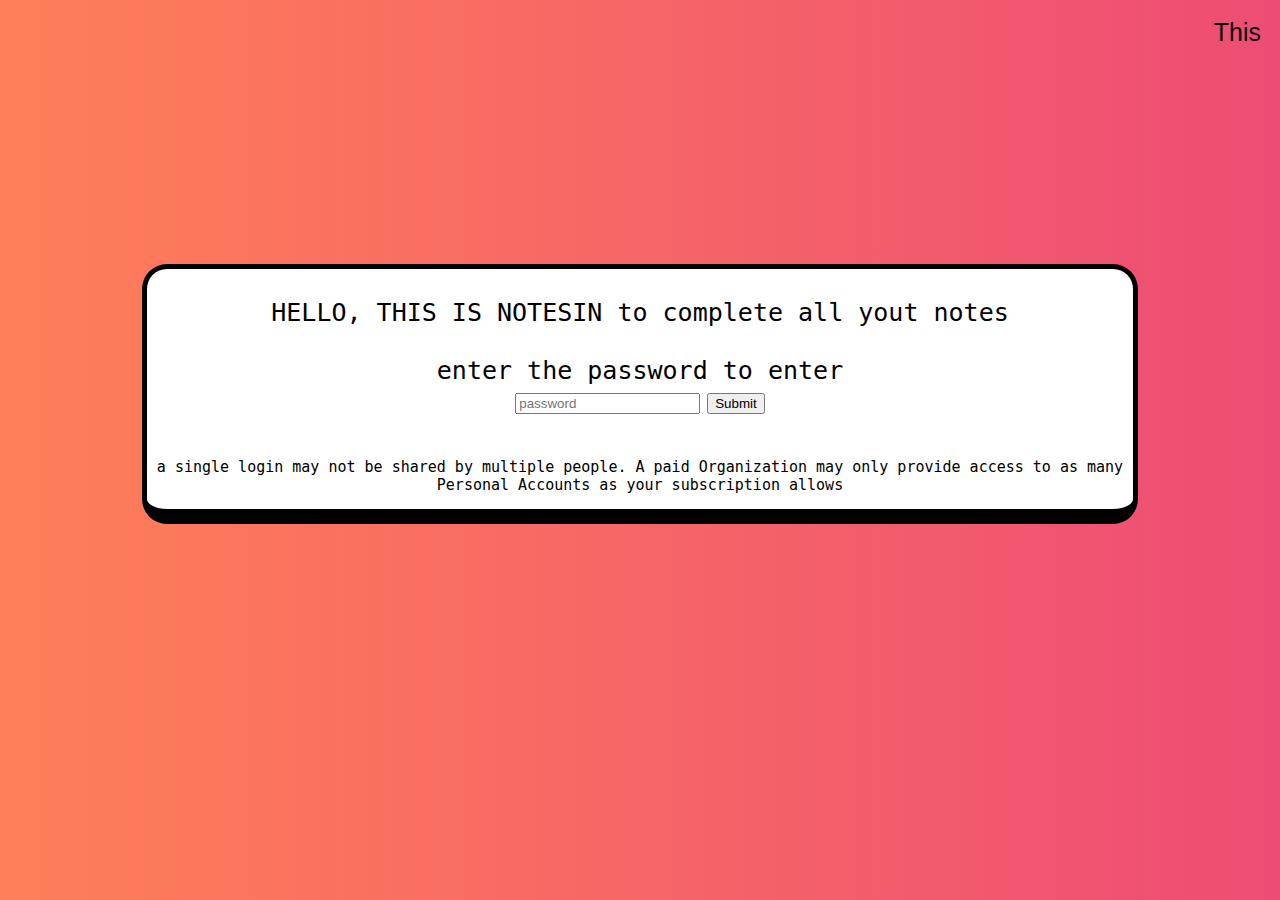
<file: index.html>
<!DOCTYPE html>
<html lang="en">
<head>
    <meta charset="UTF-8">
    <meta http-equiv="X-UA-Compatible" content="IE=edge">
    <meta name="viewport" content="width=device-width, initial-scale=1.0">
    <title>login</title>
</head>
<body>
    <link rel="stylesheet" href="index.css">
    <marquee direction="left">This is NotesIN for STD 8th</marquee><br><br><br><br>
   <div class="page"><kbd><br>
HELLO, THIS IS NOTESIN to complete all yout notes <br><br>

enter the password to enter
    </kbd>
    <form class="passform" onsubmit="passcheck()" action="note24109.html">
        <input type="password" required id="password" placeholder="password">
        
        <input type="submit"><br>&nbsp;<br><p style="font-size: 15px; font-family: monospace;">a single login may not be shared by multiple people.
        A paid Organization may only provide access to as many Personal Accounts as your subscription allows</p>
    </form></div>


    <script>
        var pass1="24109"
        function passcheck(){
        if(document.getElementById('password').value ==pass1){alert("password correct");}
        if(document.getElementById('password').value !=pass1){window.location="https://google.com"}}
       
    </script>
</body>
</html>
</file>
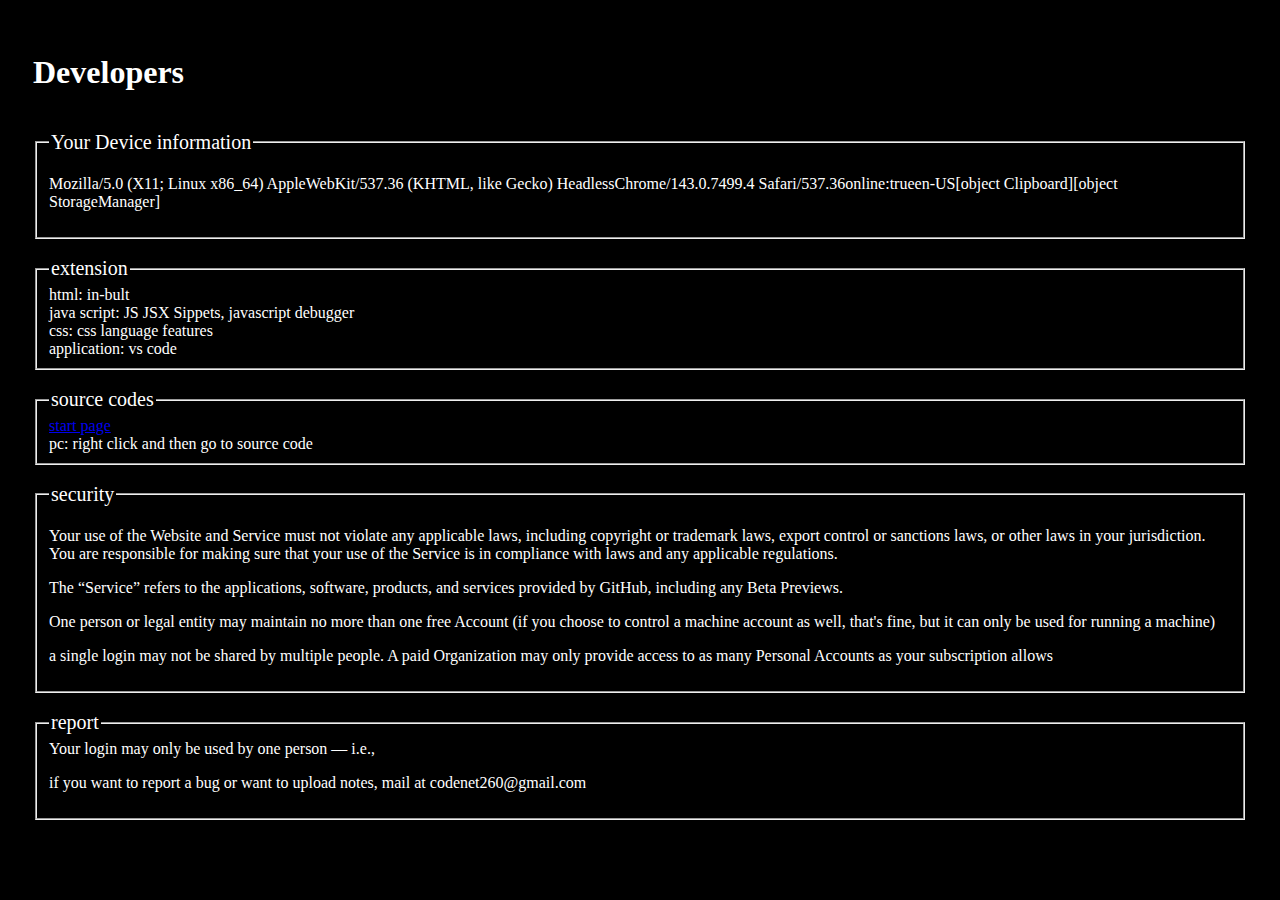
<file: developer.html>
<!DOCTYPE html>
<html lang="en">
<head>
    <meta charset="UTF-8">
    <meta http-equiv="X-UA-Compatible" content="IE=edge">
    <meta name="viewport" content="width=device-width, initial-scale=1.0">
    <title>Document</title>
</head>
<body>
    <style>
        body{background-color: black;
        color: white;
        padding: 25px;}
        legend{font-size: 20px;}
    </style>
    <h1>Developers</h1>
    <br>
    <fieldset>
        <legend>Your Device information</legend> 
        <p id="info"></p>
    </fieldset>
    <br>
    <fieldset><legend>extension</legend>
        html: in-bult <br>java script: JS JSX Sippets, javascript debugger <br>css: css language features <br>application: vs code
    </fieldset>
    <br>
    <fieldset>
    <legend>source codes</legend>
    <a href="index.html" download>start page</a><br>
        pc: right click and then go to source code</fieldset>
        <br>
        <fieldset>
            <legend>security</legend>
            <p>Your use of the Website and Service must not violate any applicable laws, including copyright or trademark laws,
                 export control or sanctions laws, or other laws in your jurisdiction. You are responsible for making sure that
                  your use of the Service is in compliance with laws and any applicable regulations.</p>
            <p>The “Service” refers to the applications, software, products, and services provided by GitHub, including
                     any Beta Previews.</p>
            <p>One person or legal entity may maintain no more than one free Account (if you choose to control a machine
                 account as well, that's fine, but it can only be used for running a machine)</p>
                 <P> a single login may not be shared by multiple people.
                  A paid Organization may only provide access to as many Personal Accounts as your subscription allows</P>
        </fieldset>
        <br>
        <fieldset>
            <legend>report</legend>Your login may only be used by one person — i.e.,
            <p>if you want to report a bug or want to upload notes, mail at codenet260@gmail.com</p>
        </fieldset>
   
    <script>
        alert("this is developers section")
        document.getElementById("info").innerHTML=navigator.userAgent+"online:" + navigator.onLine + navigator.language
        + navigator.clipboard + navigator.storage
    </script>
</body>
</html>
</file>
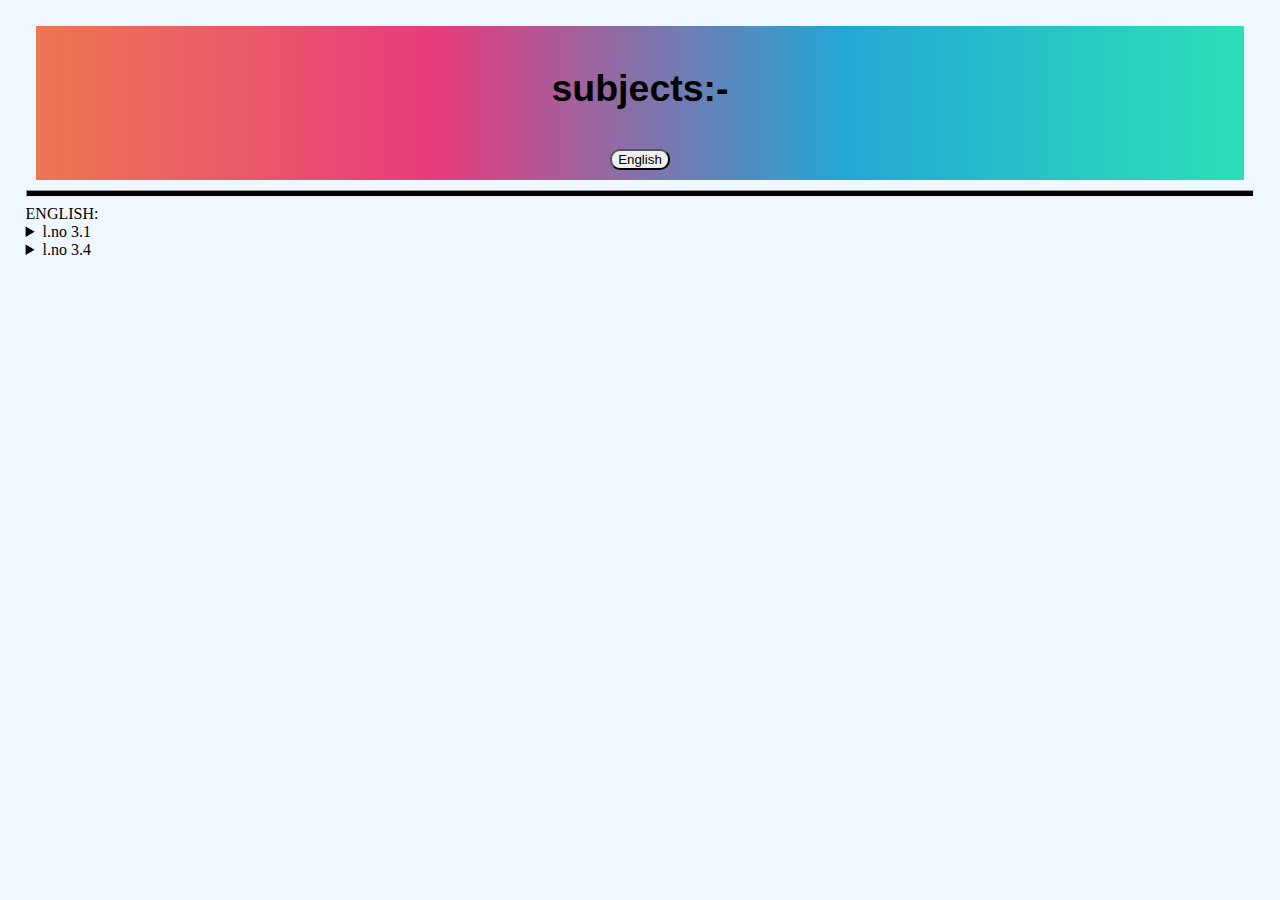
<file: note.html>
<!DOCTYPE html>
<html lang="en">
<head>
    <meta charset="UTF-8">
    <meta http-equiv="X-UA-Compatible" content="IE=edge">
    <meta name="viewport" content="width=device-width, initial-scale=1.0">
    <title>Document</title>
</head>
<body>
    <link rel="stylesheet" href="note.css">
    <div class="nav">
    <h2>subjects:-</h2>
    <button><a href="#english">English</a></button>
    </div>
    <hr>
    <div id="english" class="eng">
       ENGLISH:
       <details><summary>l.no 3.1</summary><p>
         Appreciation of the poem 3.1 <br>
         The poem 'plate the plate of gold' is written by James henry leigh hunt. It is a narrative poem. The poem tells us to remember that we should not get crazy about material gain but love and another as & God loves us. A miracolous plate of gold was found in The beraras temple. It was written on the plate that It was a gift from heaven who loveth him the most Thrice the plate was awarded to the one they thought was the most deserving, but each time it turn to lead. A peasant unaware of the contest arrived at the temple moved at the sight of the blind beggar. He began to Comfort him saying that, God would take care of him. The priest summoned the peasant and bestowed the plate, the gift of God to him; the plate never changed to lead. The peasant thanked God as he poured his love and affection on him. The poem is written in free verse. therfore no thyme at Scheme is followed. The poen has Used several figures of speech like simile, helpersoni - fication, repitition etc. The line 'The newse ran as swift as light' is an example of Simile, here the speed of news is compared to the speed of light. This is a very beautiful poem and gives as a message that God bestowed his on only those who truly care for their fellow beings. Sevice others is Service to God
         </p></details>
         <details><summary>l.no 3.4</summary><p>Appreciation of the poem 3.4 <br>
            The poem 'leisure' is written by a famous poet 'William Henry Davis' The poet emphasises on idea that our life on this earth is full of wories and anxiety with no leisure time to look of the beauty that is spread all around us. Even simple joy of nature like the moving streams, the squirrels, etc don't catch our attention in the everyday run of life. The poet urges us to take a break from our monotonous existence and enjoy the beauty and bounties of nature. The rhyme scheme of this poem is 'aabbcc' and it goes on. The poet has used Several figures of speech like simile, metaphor, personifications, interrogation. The line 'No time to turn at beauty's glance, and watch her feet how they can dance' Here nature has been given the human qualities of glancing & dancing the line 'No time to stand beneath the boughs, and stare as long as sheep and cows.' Here time is directly. Comared to Sheep and cows. The poet regrets that our life is poor if it is full of cares and worries and we have no time to appreciate and enjoy the beauty of nature
            </p></details>
    </div>
</body>
</html>
</file>
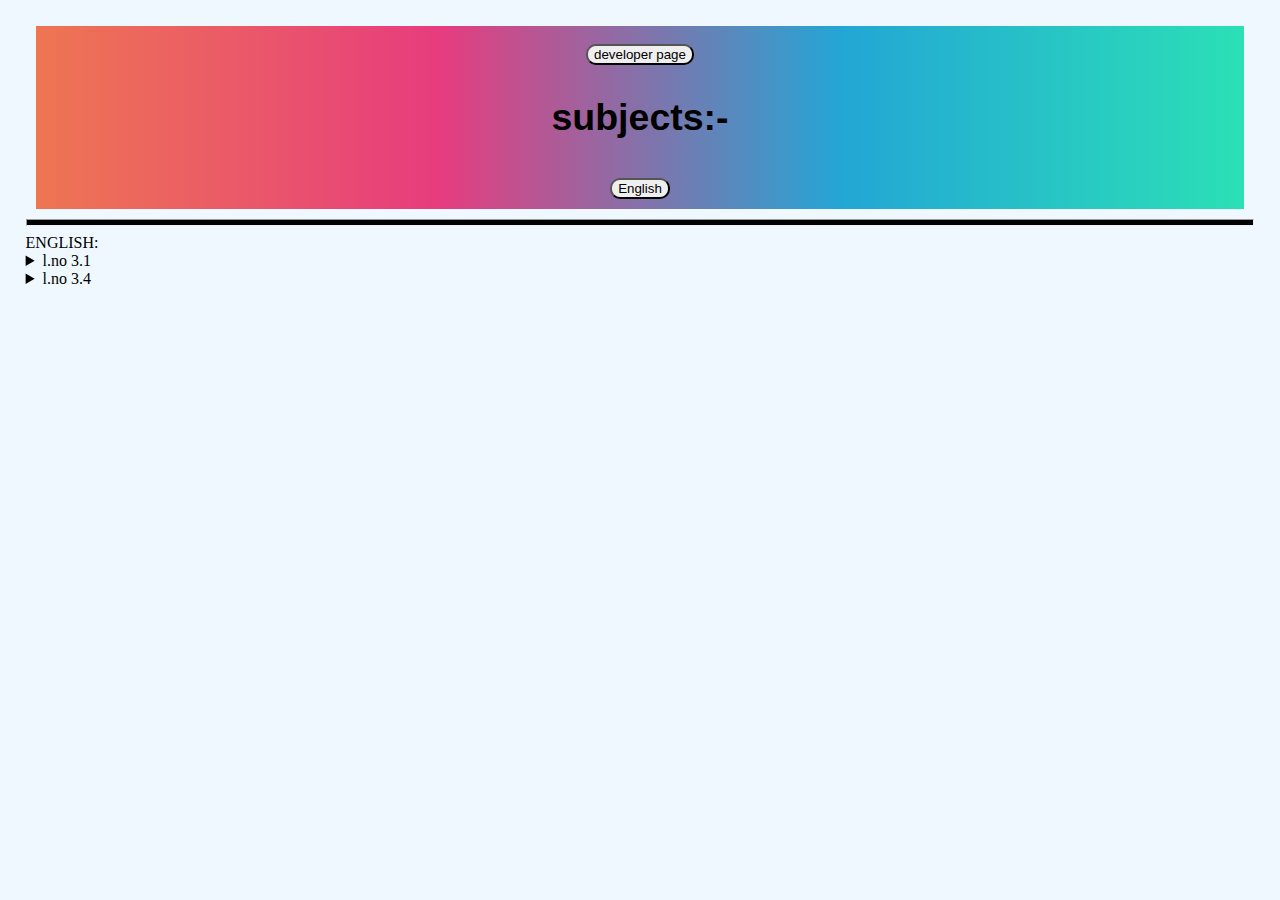
<file: note24109.html>
<!DOCTYPE html>
<html lang="en">
<head>
    <meta charset="UTF-8">
    <meta http-equiv="X-UA-Compatible" content="IE=edge">
    <meta name="viewport" content="width=device-width, initial-scale=1.0">
    <title>NotesIN</title>
</head>
<body>
    <link rel="stylesheet" href="note.css">
    <div class="nav">
    <button><a href="developer.html">developer page</a></button>
    <br><h2>subjects:-</h2>
    <button><a href="#english">English</a></button>
    </div>
    <hr>
    <div id="english" class="eng">
       ENGLISH:
       <details><summary>l.no 3.1</summary><p>
         Appreciation of the poem 3.1 <br><br>
         The poem 'plate the plate of gold' is written by James henry leigh hunt. It is a narrative poem. The poem tells us to remember that we should not get crazy about material gain but love and another as & God loves us. A miracolous plate of gold was found in The beraras temple. It was written on the plate that It was a gift from heaven who loveth him the most Thrice the plate was awarded to the one they thought was the most deserving, but each time it turn to lead. A peasant unaware of the contest arrived at the temple moved at the sight of the blind beggar. He began to Comfort him saying that, God would take care of him. The priest summoned the peasant and bestowed the plate, the gift of God to him; the plate never changed to lead. The peasant thanked God as he poured his love and affection on him. The poem is written in free verse. therfore no thyme at Scheme is followed. The poen has Used several figures of speech like simile, helpersoni - fication, repitition etc. The line 'The newse ran as swift as light' is an example of Simile, here the speed of news is compared to the speed of light. This is a very beautiful poem and gives as a message that God bestowed his on only those who truly care for their fellow beings. Sevice others is Service to God
         </p></details>
         <details><summary>l.no 3.4</summary><p>Appreciation of the poem 3.4 <br><br>
            The poem 'leisure' is written by a famous poet 'William Henry Davis' The poet emphasises on idea that our life on this earth is full of wories and anxiety with no leisure time to look of the beauty that is spread all around us. Even simple joy of nature like the moving streams, the squirrels, etc don't catch our attention in the everyday run of life. The poet urges us to take a break from our monotonous existence and enjoy the beauty and bounties of nature. The rhyme scheme of this poem is 'aabbcc' and it goes on. The poet has used Several figures of speech like simile, metaphor, personifications, interrogation. The line 'No time to turn at beauty's glance, and watch her feet how they can dance' Here nature has been given the human qualities of glancing & dancing the line 'No time to stand beneath the boughs, and stare as long as sheep and cows.' Here time is directly. Comared to Sheep and cows. The poet regrets that our life is poor if it is full of cares and worries and we have no time to appreciate and enjoy the beauty of nature
            </p></details>
    </div>
</body>
</html>
</file>
<file: index.css>
body{
    background: linear-gradient(to right,#ff7f58,#e73c7e,#23a6d5,#2be0b6);
background-size: 400% 400%;
animation: gradient 15s ease infinite;
font-size: 25px ;
padding: 10px;
text-align: center;
font-family: 'Franklin Gothic Medium', 'Arial Narrow', Arial, sans-serif;}

@keyframes gradient {
0% {
background-position: 0% 50%;
}
50% {
background-position: 100% 50%;
}
100% {
background-position: 0% 50%;
}}
.page{background-color: white;
margin: 10%;
border-top: black 5px solid;
border-left: black 5px solid;
border-right: black 5px solid;
border-bottom: black 15px solid;
border-radius: 25px;}

kbd{font-family: monospace;}
</file>
<file: note.css>
.nav {
background: linear-gradient(to right,#ee7652,#e73c7e,#23a6d5,#2be0b6);
    font-size: 25px ;
    padding: 10px;
text-align: center;
font-family: 'Franklin Gothic Medium', 'Arial Narrow', Arial, sans-serif;
margin: 10px;}

body{background-color:aliceblue;
margin: 2%;}

hr{height: 5px;
background-color: black;}

p{padding-right: 25px;
padding-left: 25px;}

a{color: black;
text-decoration: none;}

button{border-radius: 10px;}
</file>
